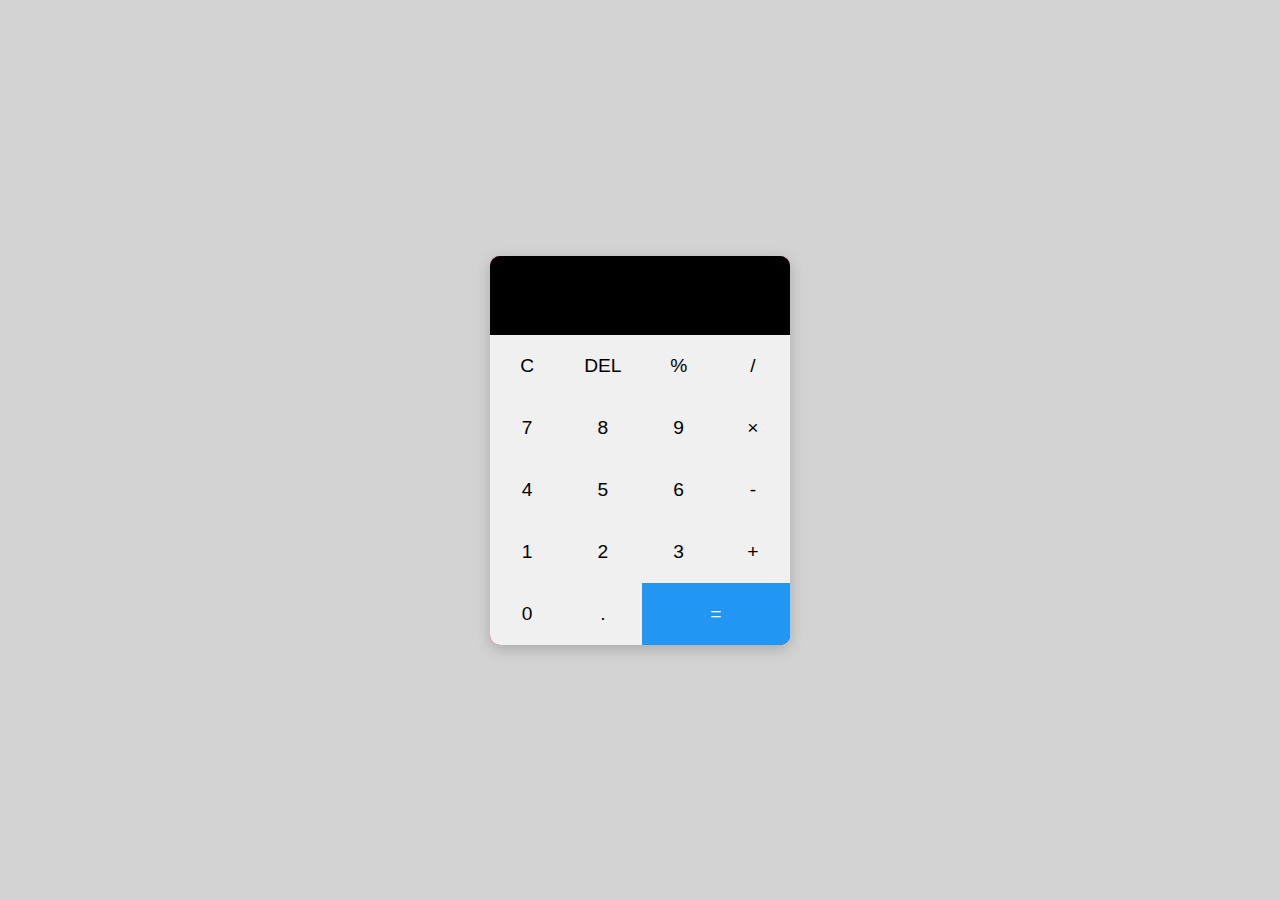
<file: assets/Calculator/index.html>
<!DOCTYPE html>
<html lang="en">
<head>
  <meta charset="UTF-8">
  <meta name="viewport" content="width=device-width, initial-scale=1.0">
  <title>Calculator</title>
  <link rel="stylesheet" href="style.css">
</head>
<body>
  <div class="calculator">
    <div class="display">
      <input type="text" id="result" readonly>
    </div>
    <div class="buttons">
      <button onclick="clearDisplay()">C</button>
      <button onclick="deleteLast()">DEL</button>
      <button onclick="appendOperator('%')">%</button>
      <button onclick="appendOperator('/')">/</button>
      <button onclick="appendNumber('7')">7</button>
      <button onclick="appendNumber('8')">8</button>
      <button onclick="appendNumber('9')">9</button>
      <button onclick="appendOperator('*')">×</button>
      <button onclick="appendNumber('4')">4</button>
      <button onclick="appendNumber('5')">5</button>
      <button onclick="appendNumber('6')">6</button>
      <button onclick="appendOperator('-')">-</button>
      <button onclick="appendNumber('1')">1</button>
      <button onclick="appendNumber('2')">2</button>
      <button onclick="appendNumber('3')">3</button>
      <button onclick="appendOperator('+')">+</button>
      <button onclick="appendNumber('0')">0</button>
      <button onclick="appendNumber('.')">.</button>
      <button class="equals" onclick="calculate()">=</button>
    </div>
  </div>
  <script src="script.js"></script>
</body>
</html>
</file>
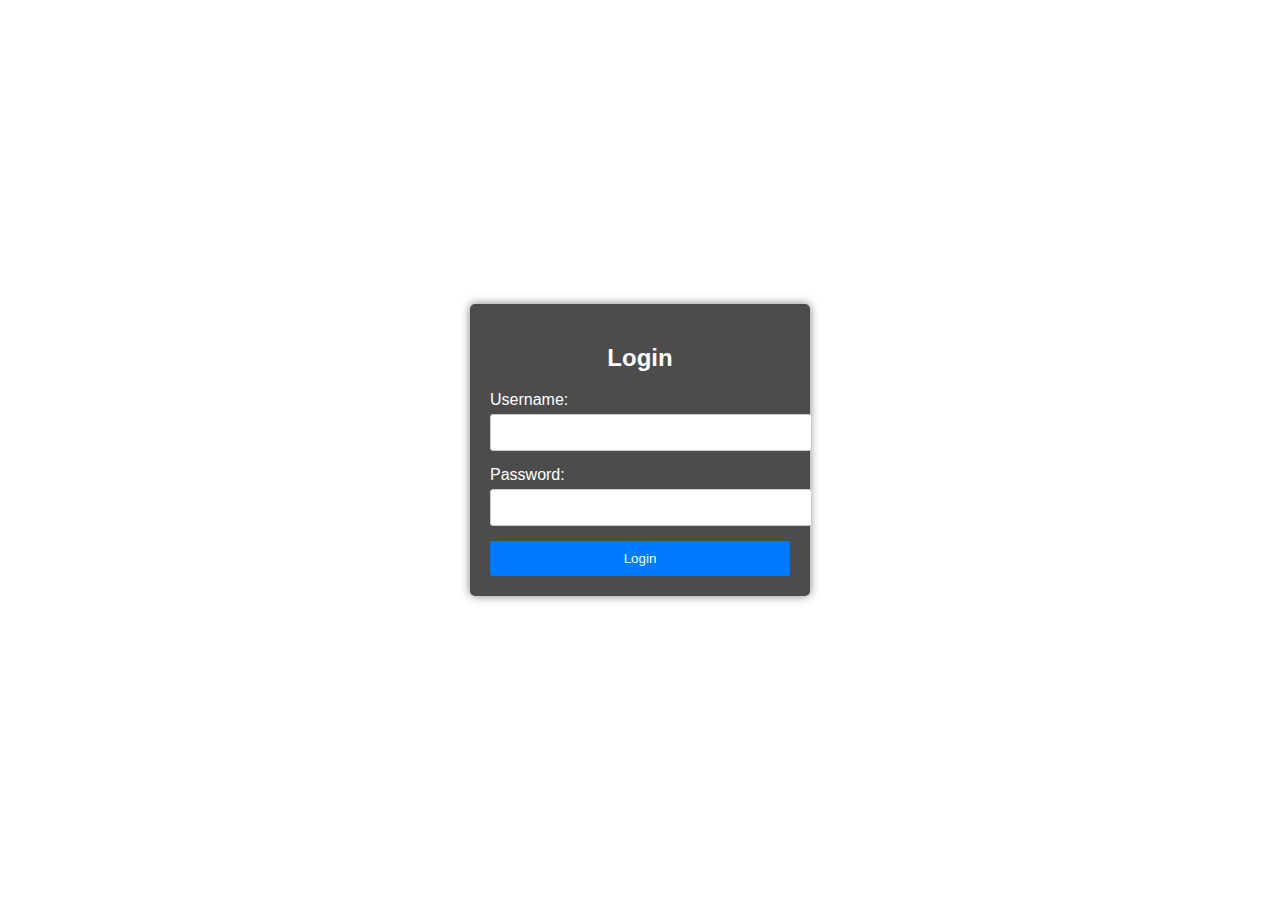
<file: assets/From login/index.html>
<!DOCTYPE html>
<html lang="id">
<head>
    <meta charset="UTF-8">
    <meta name="viewport" content="width=device-width, initial-scale=1.0">
    <title>Form Login</title>
    <link rel="stylesheet" href="styles.css">
</head>
<body>
    <div class="login-container">
        <h2>Login</h2>
        <form id="loginForm">
            <div class="form-group">
                <label for="username">Username:</label>
                <input type="text" id="username" name="username" required>
            </div>
            <div class="form-group">
                <label for="password">Password:</label>
                <input type="password" id="password" name="password" required>
            </div>
            <button type="submit">Login</button>
        </form>
        <div id="message"></div>
    </div>
    <script src="script.js"></script>
</body>
</html>
</file>
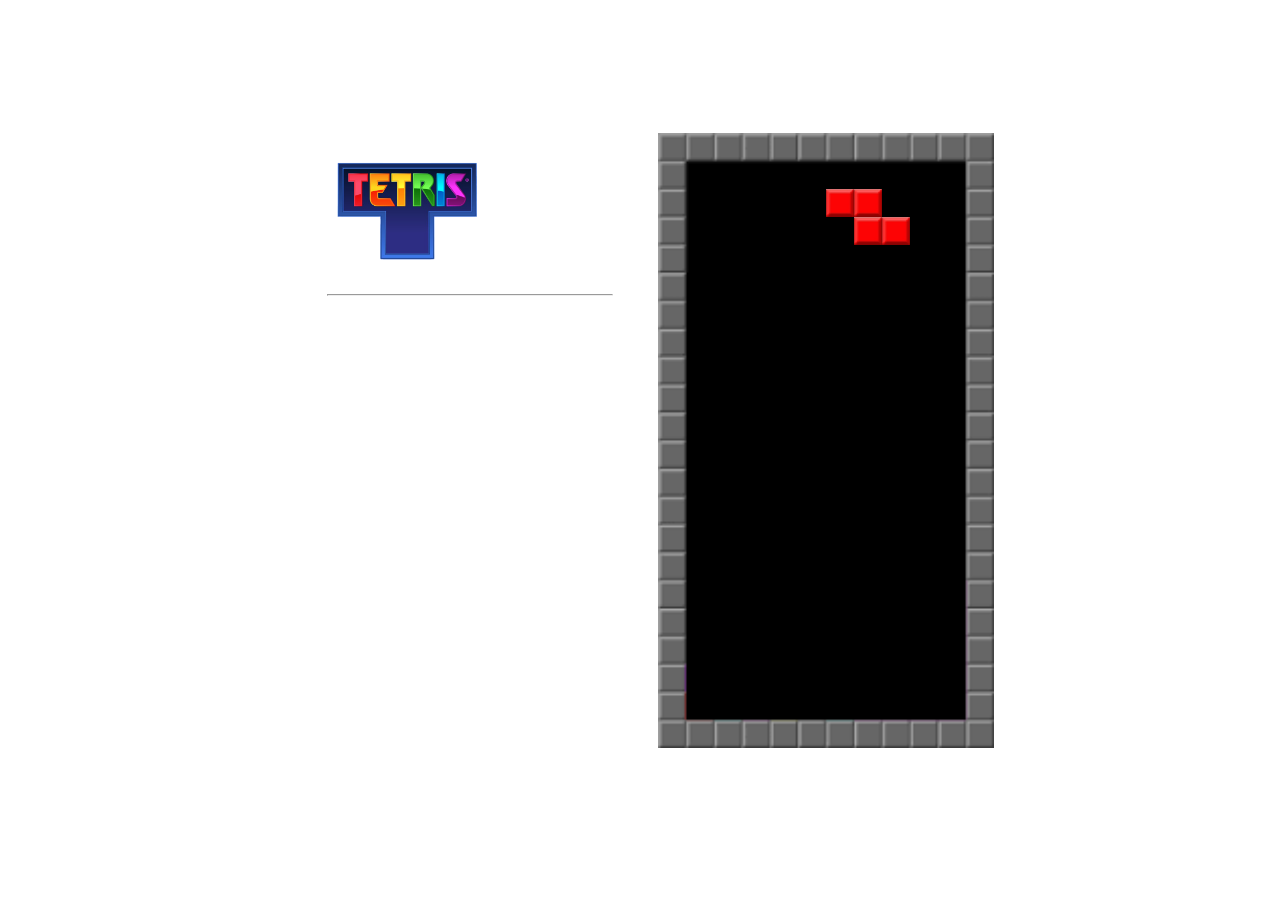
<file: assets/Game/index.html>
<html>

<head>

    <link rel="stylesheet" href="styale.css">
    <link rel="icon" type="image/x-icon" href="resources/logo.ico">

</head>

<body>

    <div id="wrapper">
        <div id="left-div">
            <img src="resources/logo.png" id="logo">s
            <hr>

            <div id="score-div">
                <label> Score: </label>
                <label id="score"></label>
            </div>
            <div id="lines-div">
                <label> Lines: </label>
                <label id="lines"></label>
            </div>
        </div>
        <div id="game-container">
            <img src="resources/background.png" id="background">
            <canvas id="game-canvas"></canvas>
        </div>
    </div>
</body>

<script src="script.js"></script>

</html>
</file>
<file: assets/Calculator/style.css>
body {
  font-family: Arial, sans-serif;
  background: #d3d3d3; /* Solid light gray background */
  display: flex;
  justify-content: center;
  align-items: center;
  height: 100vh;
  margin: 0;
}

.calculator {
  width: 300px;
  background: #ca0a0a;
  border-radius: 10px;
  box-shadow: 0 4px 15px rgba(0, 0, 0, 0.2);
  overflow: hidden;
  position: relative;
}

.display {
  background: #000000;
  color: #00bcd4;
  text-align: right;
  padding: 20px;
}

.display input {
  border: none;
  background: none;
  color: #00bcd4;
  font-size: 2rem;
  width: 100%;
  text-align: right;
}

.buttons {
  display: grid;
  grid-template-columns: repeat(4, 1fr);
}

button {
  padding: 20px;
  font-size: 1.2rem;
  border: none;
  background: #f0f0f0;
  color: #000000;
  cursor: pointer;
  transition: all 0.2s ease-in-out;
}

button:hover {
  background: #e0e0e0;
}

button.equals {
  grid-column: span 2;
  background: #2196f3;
  color: white;
}

button.equals:hover {
  background: #1976d2;
}

button:active {
  transform: scale(0.98);
}
</file>
<file: assets/From login/styles.css>
body {
    font-family: Arial, sans-serif;
    background-image: url('https://images-wixmp-ed30a86b8c4ca887773594c2.wixmp.com/f/a44778ea-3457-40e0-8979-b7e3685d23d0/dfpb7fl-3283a1f4-2c80-4a78-92dc-41727f625da6.png/v1/fill/w_1195,h_669,q_70,strp/fanny__and_claude_valentines_skin_8k_wallpaper_by_newjer53_dfpb7fl-pre.jpg?token=eyJ0eXAiOiJKV1QiLCJhbGciOiJIUzI1NiJ9.[base64].RTEO3NoodXx9idJzBZnTCUibGUzsT67jUBcHgrBUcrI'); 
    background-size: cover; 
    background-position: center; 
    display: flex;
    justify-content: center;
    align-items: center;
    height: 100vh; 
    margin: 0;
    color: white; 
}

.login-container {
    background: rgba(0, 0, 0, 0.7); 
    padding: 20px;
    border-radius: 5px;
    box-shadow: 0 0 10px rgba(0, 0, 0, 0.5);
    width: 300px;
}

h2 {
    text-align: center;
    color: #fff; 
}

.form-group {
    margin-bottom: 15px;
}

label {
    display: block;
    margin-bottom: 5px;
}

input {
    width: 100%;
    padding: 10px;
    border: 1px solid #ccc;
    border-radius: 3px;
}

button {
    width: 100%;
    padding: 10px;
    background-color: #007bff; 
    color: white;
    border: none;
    border-radius: 3px;
    cursor: pointer;
}

button:hover {
    background-color: #0056b3; 

#message {
    margin-top: 10px;
    text-align: center;
}
</file>
<file: assets/Game/styale.css>
body {
    font-family: Arial, sans-serif;
    background-image: url('https://wallpapers.com/images/high/chalk-style-tetris-art-4ptbszbqasqojzmp.webp'); 
    background-size: cover; 
    background-position: center; 
    display: flex;
    justify-content: center;
    align-items: center;
    height: 100vh; 
    margin: 0;
    color: white; 
}

#wrapper {
    display: inline-block;
    margin: 20px;
}

#left-div {
    display: inline-block;
    vertical-align: top;
    margin: 0 20 20 20;
    padding: 20;
    border: solid 1px white;
    width: 286px;
    height: 572.325px;
}

#logo {
    width: 160px;
    margin-bottom: 15px;
}

#game-container {
    position: relative;
    display: inline-block;
}

#background {
    z-index: -1;
}

#game-canvas {
    position: absolute;
}

#score-div,
#lines-div {
    color: white;
    font-size: 23px;
    font-weight: bold;
    font-family: "Lucida Console", "Courier New", monospace;
    text-align: left;
    margin: 15 0;
}
</file>
